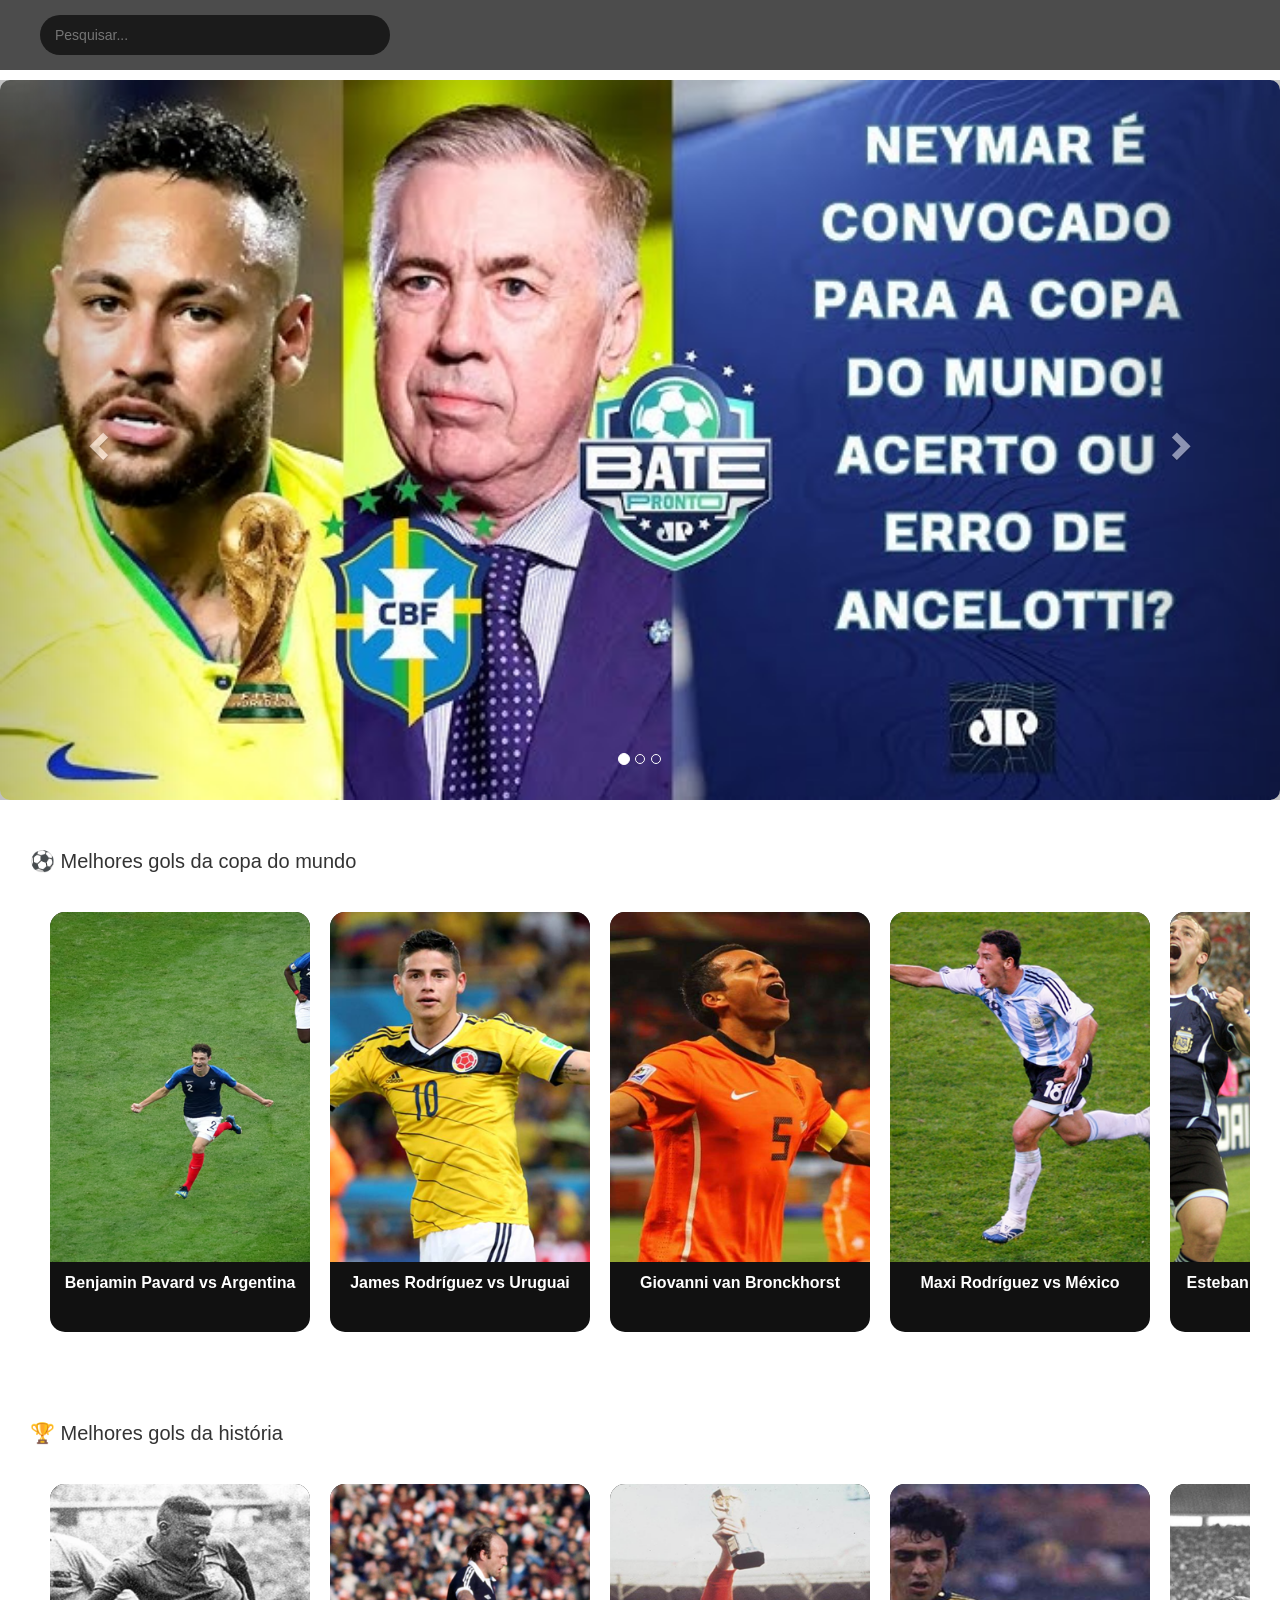
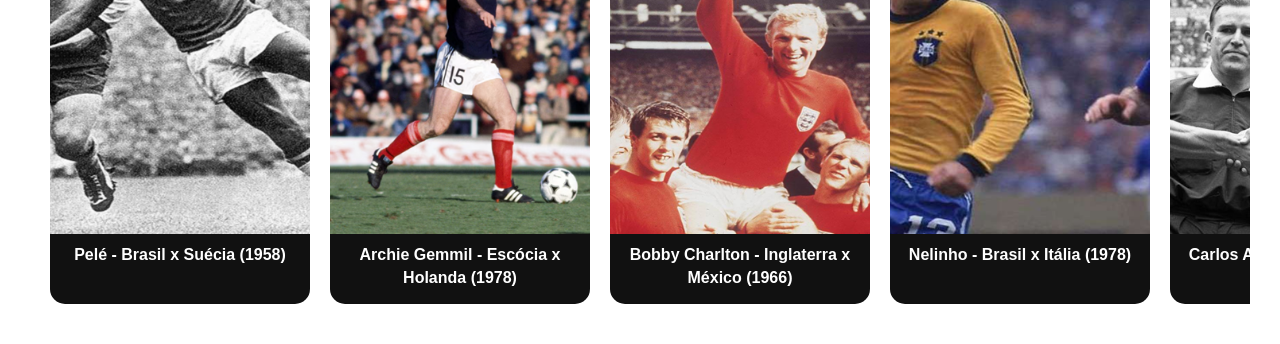
<file: index.html>
<!DOCTYPE html>
<html lang="pt-br">

<head>
  <meta charset="UTF-8">
  <meta name="viewport" content="width=device-width, initial-scale=1.0">
  <title>Futebol Highlights</title>

  <link rel="stylesheet" href="principal.css">

  <link rel="stylesheet" href="https://maxcdn.bootstrapcdn.com/bootstrap/3.4.1/css/bootstrap.min.css">

  <script src="https://ajax.googleapis.com/ajax/libs/jquery/3.7.1/jquery.min.js"></script>

  <script src="https://maxcdn.bootstrapcdn.com/bootstrap/3.4.1/js/bootstrap.min.js"></script>
</head>

<body>

  <!-- NAVBAR -->
  <header class="top-bar">



    <div class="center">
      <input type="text" placeholder="Pesquisar...">
    </div>



  </header>

  <!-- CARROSSEL -->
  <section class="banner">

    <div id="myCarousel" class="carousel slide" data-ride="carousel">

      <ol class="carousel-indicators">
        <li data-target="#myCarousel" data-slide-to="0" class="active"></li>
        <li data-target="#myCarousel" data-slide-to="1"></li>
        <li data-target="#myCarousel" data-slide-to="2"></li>
      </ol>

      <div class="carousel-inner">

        <div class="item carimg active">
          <img src="imagens/neymar.jpg">
        </div>

        <div class="item carimg">
          <img src="imagens/seleção.jpg">
        </div>

        <div class="item carimg">
          <img src="imagens/fifa.webp">
        </div>

      </div>

      <a class="left carousel-control" href="#myCarousel" data-slide="prev">
        <span class="glyphicon glyphicon-chevron-left"></span>
      </a>

      <a class="right carousel-control" href="#myCarousel" data-slide="next">
        <span class="glyphicon glyphicon-chevron-right"></span>
      </a>

    </div>

  </section>
  <!-- FUTEBOL MASCULINO -->
  <section class="categoria">

    <h1>⚽ Melhores gols da copa do mundo</h1>

    <div class="grid">

      <div class="card">
        <a href="https://drive.google.com/file/d/1pb-l7G5Aq8vFD0HlroUixY68MgIACTKR/view?usp=sharing">
          <img src="imagens/banjamim.png">
        </a>
        <p>Benjamin Pavard vs Argentina</p>
      </div>

      <div class="card">
        <a href="https://drive.google.com/file/d/1qPm7KX1Wly70WCptvkLfhN2-U1d_ohPT/view?usp=drive_link">
          <img src="imagens/james.png">
        </a>
        <p>James Rodríguez vs Uruguai</p>
      </div>

      <div class="card">
        <a href="https://drive.google.com/file/d/1axudHbW78r5jS6dOKTXvsFntyBvj1yFI/view?usp=sharing">
          <img src="imagens/giovanni.png">
        </a>
        <p>Giovanni van Bronckhorst</p>
      </div>

      <div class="card">
        <a href="https://drive.google.com/file/d/1aL_UrT6ibNZIGMPyl0NdadC2QZaZRfvn/view?usp=sharing">
          <img src="imagens/maxi.png">
        </a>
        <p>Maxi Rodríguez vs México</p>
      </div>

      <div class="card">
        <a href="https://drive.google.com/file/d/1sTcT_HXt3CV-Ak1hrqkuedu_m5EUbviB/view?usp=sharing">
          <img src="imagens/esteban.png">
        </a>
        <p>Esteban Cambiasso vs Sérvia</p>
      </div>

    </div>

  </section>

  <!-- FUTEBOL FEMININO -->
  <section class="categoria">

    <h1>🏆 Melhores gols da história</h1>

    <div class="grid">

      <div class="card">
        <a href="https://drive.google.com/file/d/1jPslRYIwnhO-TncluoX7mA5QCkeAWb7e/view?usp=sharing">
          <img src="imagens/pele.png">
        </a>
        <p>Pelé - Brasil x Suécia (1958)</p>
      </div>

      <div class="card">
        <a href="https://drive.google.com/file/d/1SJTMTEqxmF13RA7hMWQr2PaFqohXjOaS/view?usp=sharing"><img src="imagens/archie.png">
          <p>Archie Gemmil - Escócia x Holanda (1978)</p>
        </a>
      </div>

      <div class="card">
        <a href="https://drive.google.com/file/d/1aoH3pYQT3RNxJfUV2GHnJ_oVdCG0NUOF/view?usp=sharing"><img src="imagens/bobby.png">
          <p>Bobby Charlton - Inglaterra x México (1966)</p>
        </a>
      </div>

      <div class="card">
        <a href="https://drive.google.com/file/d/1lrsd4fF1DZe0Z2jyvT7geWiESmE5G8yv/view?usp=sharing"><img src="imagens/nelinho.png"></a>
        <p>Nelinho - Brasil x Itália (1978)</p>
      </div>

      <div class="card">
        <a href="https://drive.google.com/file/d/1EC4FrbLcTMhArVNYASyXZHxpldATX7pQ/view?usp=sharing"><img src="imagens/carlos.png"></a>
        <p>Carlos Alberto - Brasil x Itália (1970)</p>
      </div>

    </div>

  </section>
</file>
<file: principal.css>
/* RESET */
 
* {
    margin: 0;
    padding: 0;
    box-sizing: border-box;
}
 
/* BODY */
 
body {
    background: #0b0b0b;
    color: white;
    font-family: Arial, Helvetica, sans-serif;
}
 
/* NAVBAR */
 
.top-bar {
    position: fixed;
    top: 0;
    width: 100%;
    z-index: 999;
 
    display: flex;
    justify-content: space-between;
    align-items: center;
 
    padding: 15px 40px;
 
    background: rgba(0,0,0,0.7);
    backdrop-filter: blur(10px);
}
 
.logo {
    width: 120px;
}
 
.center input {
    width: 350px;
    padding: 10px 15px;
 
    border: none;
    border-radius: 30px;
 
    outline: none;
 
    background: #1b1b1b;
    color: white;
}
 
.mais {
    width: 50px;
    transition: 0.3s;
}
 
.mais:hover {
    transform: scale(1.1);
}
 
/* BANNER */
 
.banner {
    margin-top: 80px;
}
 
.carousel-inner img {
    width: 100%;
    height: 75vh;
    object-fit: cover;
 
    border-radius: 10px;
}
 
/* CATEGORIAS */
 
.categoria {
    padding: 30px;
}
 
.categoria h1 {
    margin-bottom: 20px;
    font-size: 2rem;
}
 
/* GRID */
.grid {
    display: flex;
    gap: 20px;
 
    overflow-x: auto;
    overflow-y: visible;
    padding: 20px;
} 

.grid {
    display: flex;
    gap: 20px;
 
    overflow-x: auto;
    padding-bottom: 10px;
}
 
.grid::-webkit-scrollbar {
    height: 8px;
}
 
/* CARDS */
 
.card {
    min-width: 260px;
    height: 420px;
 
    border-radius: 15px;
    overflow: hidden;
 
    transition: 0.4s;
 
    cursor: pointer;
 
    background: #111;
 
    display: flex;
    flex-direction: column;
    z-index: 0;
}
 
.card img {
    width: 100%;
    height: 350px;
    object-fit: cover;
    z-index: 2;
}
 
/* TEXTO EMBAIXO DA IMAGEM */
 
.card p {
    color: white;
    text-align: center;
    padding: 10px;
    font-size: 16px;
    font-weight: bold;
}
 
/* EFEITO HOVER */
 
.card:hover {
    transform: scale(1.02);
 
    box-shadow:
        0 0 10px rgba(229,9,20,0.7),
        0 0 10px rgba(229,9,20,0.5);

    z-index: 999;
}
 
/* RESPONSIVO */
 
@media(max-width: 768px) {
 
    .top-bar {
        padding: 15px;
    }
 
    .center input {
        width: 180px;
    }
 
    .carousel-inner img {
        height: 45vh;
    }
 
    .card {
        min-width: 180px;
        height: 320px;
    }
 
    .card img {
        height: 250px;
    }
 
    .categoria h1 {
        font-size: 1.4rem;
    }
}
</file>
